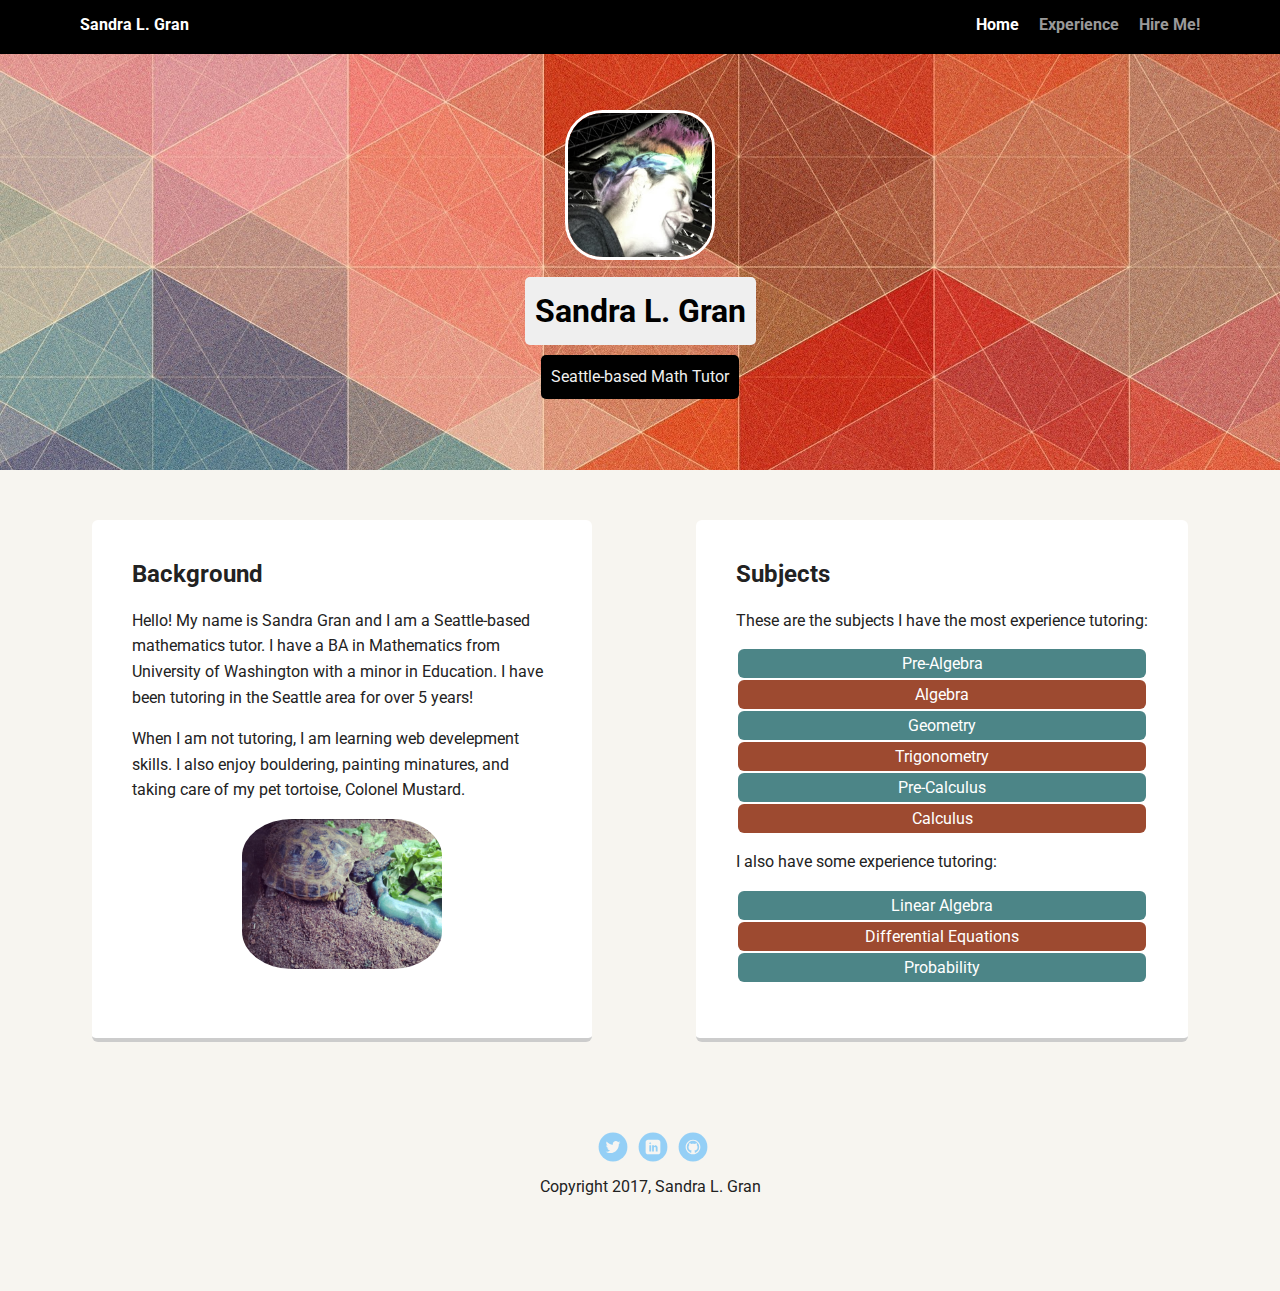
<file: index.html>
<!doctype html>
<html lang="en">
<head>
  <meta charset="utf-8">
  <title>Sandra L. Gran | Private Math Tutor</title>
  <meta name="viewport" content="width=device-width, initial-scale=1.0">
  <link rel="stylesheet" href="styles.css">
  <link href="https://fonts.googleapis.com/css?family=Muli%7CRoboto:400,300,500,700,900" rel="stylesheet"></head>
  <body>

    <div class="main-nav">
        <ul class="nav">
          <li class="name">Sandra L. Gran</li>
          <li><a href="index.html" class="selected">Home</a></li>
          <li><a href="experience.html">Experience</a></li>
          <li><a href="hireme.html">Hire Me!</a></li>
        </ul>
    </div>

    <header>
      <img src="images/slgran.jpg" alt="Picture of Sandra Gran" class="profile-image">
      <h1 class="tag name">Sandra L. Gran</h1>
      <p class="tag location">Seattle-based Math Tutor</p>
    </header>

    <main class="flex">
      <div class="card">
        <h2>Background</h2>
        <p>Hello! My name is Sandra Gran and I am a Seattle-based mathematics tutor. I have a BA in Mathematics from University of Washington with a minor in Education. I have been tutoring in the Seattle area for over 5 years! 
        
        <p>When I am not tutoring, I am learning web develepment skills. I also enjoy bouldering, painting minatures, and taking care of my pet tortoise, Colonel Mustard.</p>

        <p><img src="images/colmustard.png" alt="Picture of the tortoise, Colonel Mustard" class="tortoise-image"></p>
      </div> 

      <div class="card">
        <h2>Subjects</h2>
        <p>These are the subjects I have the most experience tutoring: </p>
        <ul class="skills">
          <li>Pre-Algebra</li>
          <li>Algebra</li>
          <li>Geometry</li>
          <li>Trigonometry</li>
          <li>Pre-Calculus</li>
          <li>Calculus</li>
        </ul>
        <p>I also have some experience tutoring:</p>
        <ul class="skills">
          <li>Linear Algebra</li>
          <li>Differential Equations</li>
          <li>Probability</li>
        </ul>
      </div> 

    </main>
    <footer>
      <ul>
        <li><a href="https://twitter.com/sandralgran" class="social twitter">Twitter</a></li>
        <li><a href="https://www.linkedin.com/in/sandragran" class="social linkedin">LinkedIn</a></li>
        <li><a href="https://github.com/gransl" class="social github">Github</a></li>
      </ul>
      <p class="copyright">Copyright 2017, Sandra L. Gran</p>
    </footer>
  </body>
  </html>
</file>
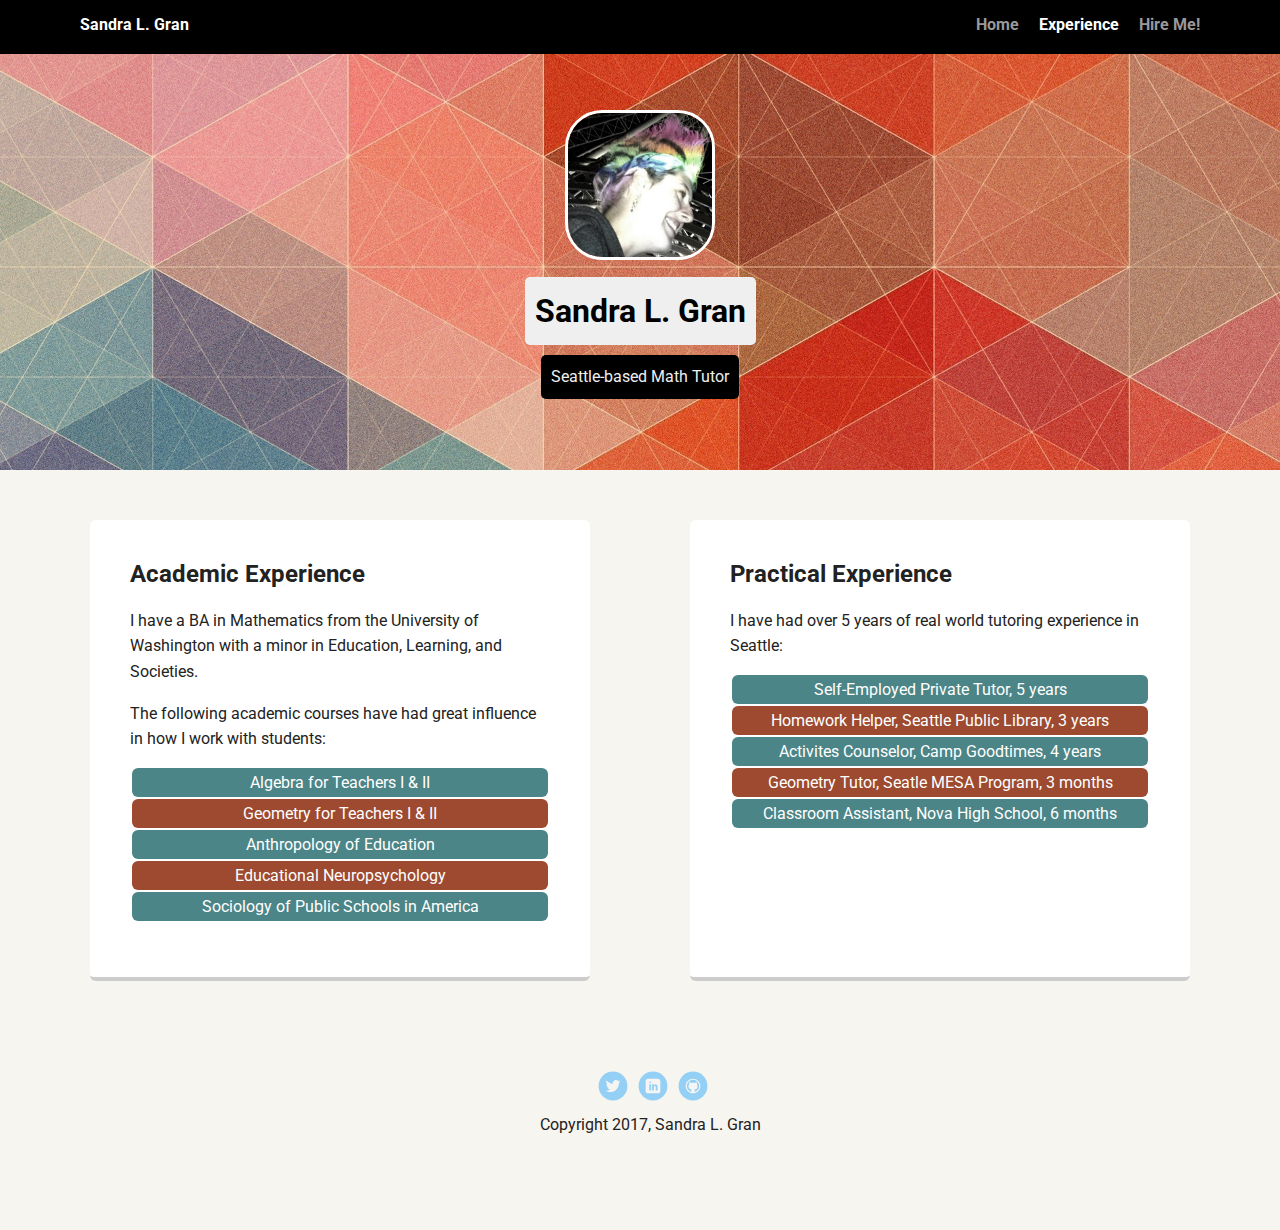
<file: experience.html>
<!doctype html>
<html lang="en">
<head>
  <meta charset="utf-8">
  <title>Sandra L. Gran | Private Math Tutor</title>
  <meta name="viewport" content="width=device-width, initial-scale=1.0">
  <link rel="stylesheet" href="styles.css">
  <link href="https://fonts.googleapis.com/css?family=Muli%7CRoboto:400,300,500,700,900" rel="stylesheet"></head>
  <body>

    <div class="main-nav">
        <ul class="nav">
          <li class="name">Sandra L. Gran</li>
          <li><a href="index.html">Home</a></li>
          <li><a href="experience.html" class="selected">Experience</a></li>
          <li><a href="hireme.html">Hire Me!</a></li>
        </ul>
    </div>

    <header>
      <img src="images/slgran.jpg" alt="Picture of Sandra Gran" class="profile-image">
      <h1 class="tag name">Sandra L. Gran</h1>
      <p class="tag location">Seattle-based Math Tutor</p>
    </header>

    <main class="flex">
      <div class="card">
        <h2>Academic Experience</h2>
        <p>I have a BA in Mathematics from the University of Washington with a minor in Education, Learning, and Societies.
        <p>The following academic courses have had great influence in how I work with students:</p>
        <ul class="skills">
          <li>Algebra for Teachers I &amp; II</li>
          <li>Geometry for Teachers I &amp; II</li>
          <li>Anthropology of Education</li>
          <li>Educational Neuropsychology</li>
          <li>Sociology of Public Schools in America</li> 
        </ul>
      </div> 

      <div class="card">
        <h2>Practical Experience</h2>
        <p>I have had over 5 years of real world tutoring experience in Seattle:</p>
        <ul class="skills">
          <li>Self-Employed Private Tutor, 5 years</li>
          <li>Homework Helper, Seattle Public Library, 3 years</li>
          <li>Activites Counselor, Camp Goodtimes, 4 years</li>
          <li>Geometry Tutor, Seatle MESA Program, 3 months</li>
          <li>Classroom Assistant, Nova High School, 6 months</li>
        </ul>
      </div> 
    </main>

    <footer>
      <ul>
        <li><a href="https://twitter.com/sandralgran" class="social twitter">Twitter</a></li>
        <li><a href="https://www.linkedin.com/in/sandragran" class="social linkedin">LinkedIn</a></li>
        <li><a href="https://github.com/gransl" class="social github">Github</a></li>
      </ul>
      <p class="copyright">Copyright 2017, Sandra L. Gran</p>
    </footer>
  </body>
  </html>
</file>
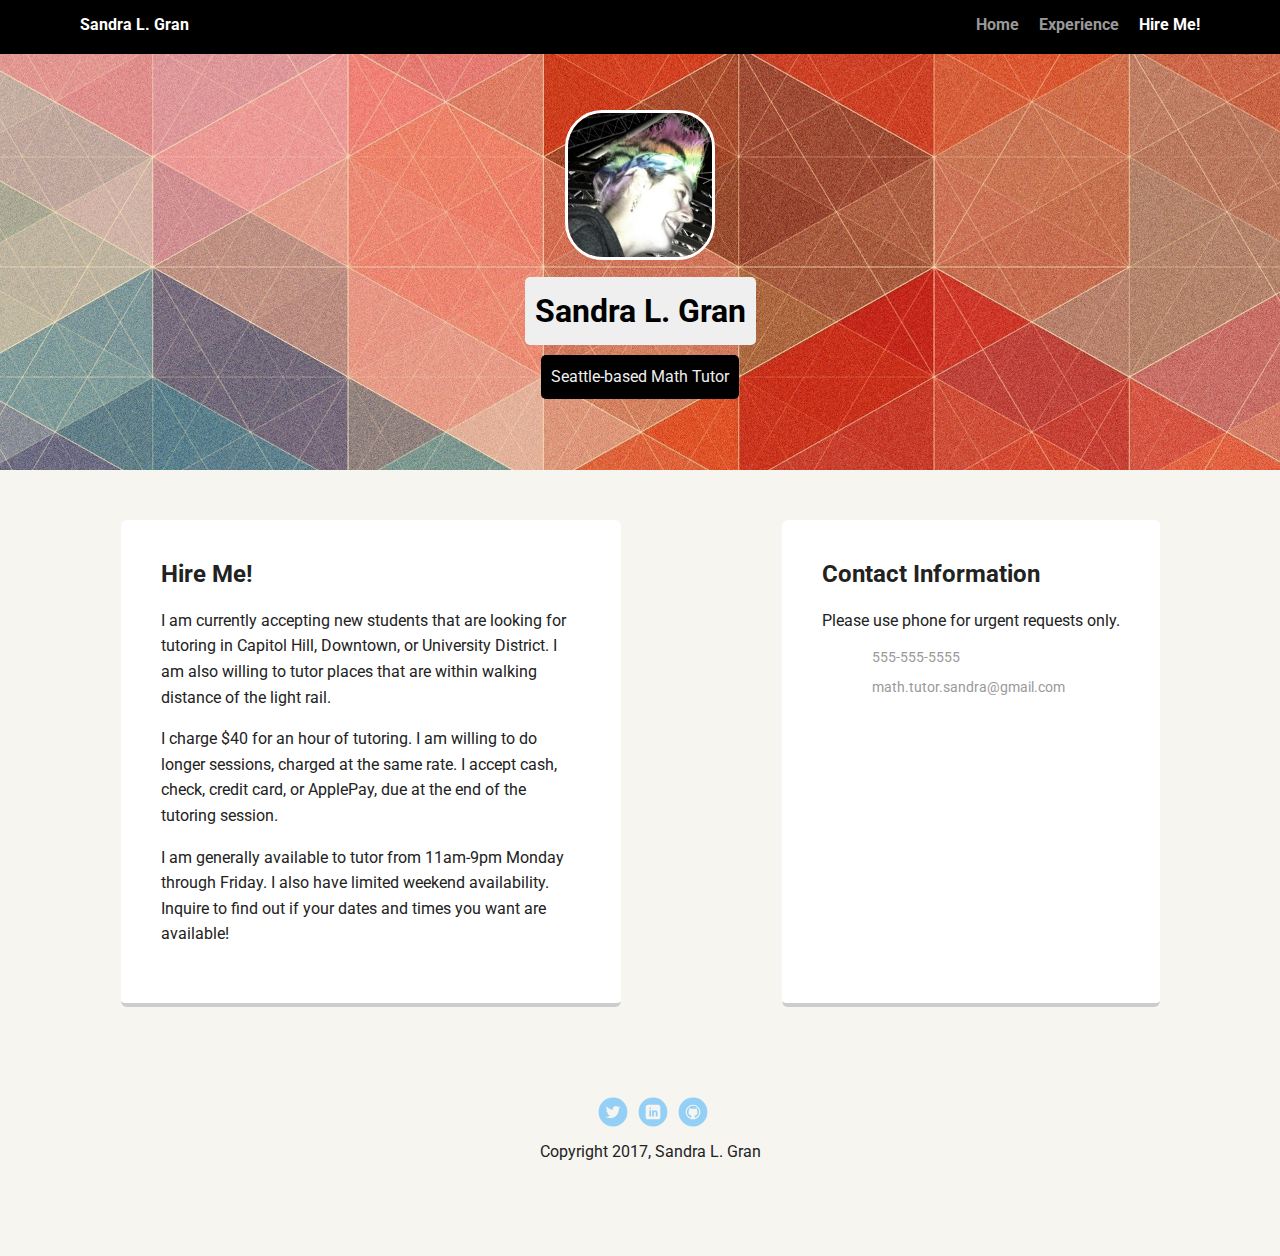
<file: hireme.html>
<!doctype html>
<html lang="en">
<head>
  <meta charset="utf-8">
  <title>Sandra L. Gran | Private Math Tutor</title>
  <meta name="viewport" content="width=device-width, initial-scale=1.0">
  <link rel="stylesheet" href="styles.css">
  <link href="https://fonts.googleapis.com/css?family=Muli%7CRoboto:400,300,500,700,900" rel="stylesheet"></head>
  <body>

    <div class="main-nav">
        <ul class="nav">
          <li class="name">Sandra L. Gran</li>
          <li><a href="index.html">Home</a></li>
          <li><a href="experience.html">Experience</a></li>
          <li><a href="hireme.html" class="selected">Hire Me!</a></li>
        </ul>
    </div>

    <header>
      <img src="images/slgran.jpg" alt="Picture of Sandra Gran" class="profile-image">
      <h1 class="tag name">Sandra L. Gran</h1>
      <p class="tag location">Seattle-based Math Tutor</p>
    </header>

    <main class="flex">
      <div class="card">
        <h2>Hire Me!</h2>
        <p>I am currently accepting new students that are looking for tutoring in Capitol Hill, Downtown, or University District. I am also willing to tutor places that are within walking distance of the light rail. 

        <p>I charge $40 for an hour of tutoring. I am willing to do longer sessions, charged at the same rate. I accept cash, check, credit card, or ApplePay, due at the end of the tutoring session. 

        <p>I am generally available to tutor from 11am-9pm Monday through Friday. I also have limited weekend availability. Inquire to find out if your dates and times you want are available!</p>
      </div> 

      <div class="card">
        <h2>Contact Information</h2>
        <p>Please use phone for urgent requests only.</p>
        <ul class="contact-info">
          <li><a href="tel:555-555-5555">555-555-5555</a></li>
          <li><a href="mailto:math.tutor.sandra@gmail.com">math.tutor.sandra@gmail.com</a></li>
        </ul>
      </div> 
    </main>

    <footer>
      <ul>
        <li><a href="https://twitter.com/sandralgran" class="social twitter">Twitter</a></li>
        <li><a href="https://www.linkedin.com/in/sandragran" class="social linkedin">LinkedIn</a></li>
        <li><a href="https://github.com/gransl" class="social github">Github</a></li>
      </ul>
      <p class="copyright">Copyright 2017, Sandra L. Gran</p>
    </footer>
  </body>
  </html>
</file>
<file: styles.css>
/* Global Layout Set-up */
* { 
  box-sizing: border-box;
}
  
body {
  margin: 0;
  padding: 0;
  text-align: center;
  font-family: 'Roboto', sans-serif;
  color: #222;
  background: #f7f5f0;
}
/* Link Styles */

a {
  text-decoration: none;
  color: #999;
}
a:hover {
  color: #4C8587;
}

/* Section Styles */

.main-nav {
  width: 100%;
  background: black;
  min-height: 30px;
  padding: 10px;
  position: fixed;
  text-align: center;
}
.nav {
  display: flex;
  justify-content: space-around;
  font-weight: 700;
  list-style-type: none;
  margin: 0 auto;
  padding: 0;
}

.nav .name {
    display: block;
    margin-right: auto;
    color: white;
}
.nav li {
  padding: 5px 10px 10px 10px;
}
.nav a {
  transition: all .5s;
}
.nav a:hover {
  color: white
}

.nav a.selected {
  color: white;
}

header {
  text-align: center;
  background: url('images/geometricwallpaper.jpg') no-repeat top center ;
  background-size: cover;
  overflow: hidden;
  padding-top: 60px;
}
header {
  line-height: 1.5;
}
header .profile-image {
  margin-top: 50px;
  width: 150px;
  height: 150px;
  border-radius: 25%;
  border: 3px solid white;
  transition: all .5s;
}
header .profile-image:hover {
  transform: scale(1.2);
}

.tag {
  background-color: #efefef;
  color: black;
  padding: 10px;
  border-radius: 5px;
  display: table;
  margin: 10px auto;
} 
.location {
  background-color: black;
  color: #efefef;
}
.card {
  margin: 30px;
  padding: 20px 40px 40px;
  max-width: 500px;
  text-align: left;
  background: #fff;
  border-bottom: 4px solid #ccc;
  border-radius: 6px;
}

.card:hover {
  border-color: #E29D49;
}

ul.skills {
  padding: 0;
  text-align: center;
}

.skills li {
  border-radius: 6px;
  display: block;
  background: #9D4A30;
  color: white;
  padding: 5px 10px;
  margin: 2px;
}

.skills li:nth-child(odd) {
  background: #4C8587;
}

.contact-info {
  list-style: none;
  margin: 0;
  padding: 0;
  font-size: 0.9em;
}

.contact-info a{
  display: block;
  min-height: 20px;
  background-repeat: no-repeat;
  background-size: 20px 20px;
  padding: 0 0 0 50px;
  margin: 0 0 10px;
}

.tortoise-image {
  display: block;
  margin-top: 10px;
  margin-left: auto;
  margin-right: auto;
  max-width: 200px;
  max-height: 150px;
  border-radius: 25%;
}

footer {
  width: 100%;
  min-height: 30px;
  padding: 20px 0 40px 20px;
}

footer .copyright {
  top: -8px;
  font-size: .75em;
}

footer ul {
  list-style-type: none;
  margin: 0;
  padding: 0;
}

footer ul li {
  display: inline-block;
}

a.social {
  display: inline-block;
  text-indent: -9999px;
  margin-left: 5px;
  width: 30px;
  height: 30px;
  background-size: 30px 30px;
  opacity: .4;
  transition: all .5s;
}
a.twitter {
  background-image: url(images/twitter.svg);
}
a.linkedin {
  background-image: url(images/linkedin.svg);
}
a.github {
  background-image: url(images/github.svg);
}
a.social:hover {
  opacity: 1;
}
.clearfix {
  clear: both;
}

/* Styles for larger screens */
@media screen and (min-width: 720px) {
  
  .flex {
      display: -ms-flexbox;      /* TWEENER - IE 10 */
      display: flex; 
      max-width: 1200px;
      -ms-flex-pack: distribute;
      justify-content: space-around;
      margin: 0 auto;
  }

  header {
    min-height: 470px;
  }

  .nav {
    max-width: 1200px;
    padding: 0 30px;
  }


  main {
    padding-top: 20px;
  }

  main p {
    line-height: 1.6em;
  }

  footer {
    font-size: 1.3em;
    max-width: 1200px;
    margin: 40px auto;
  }

}
</file>
